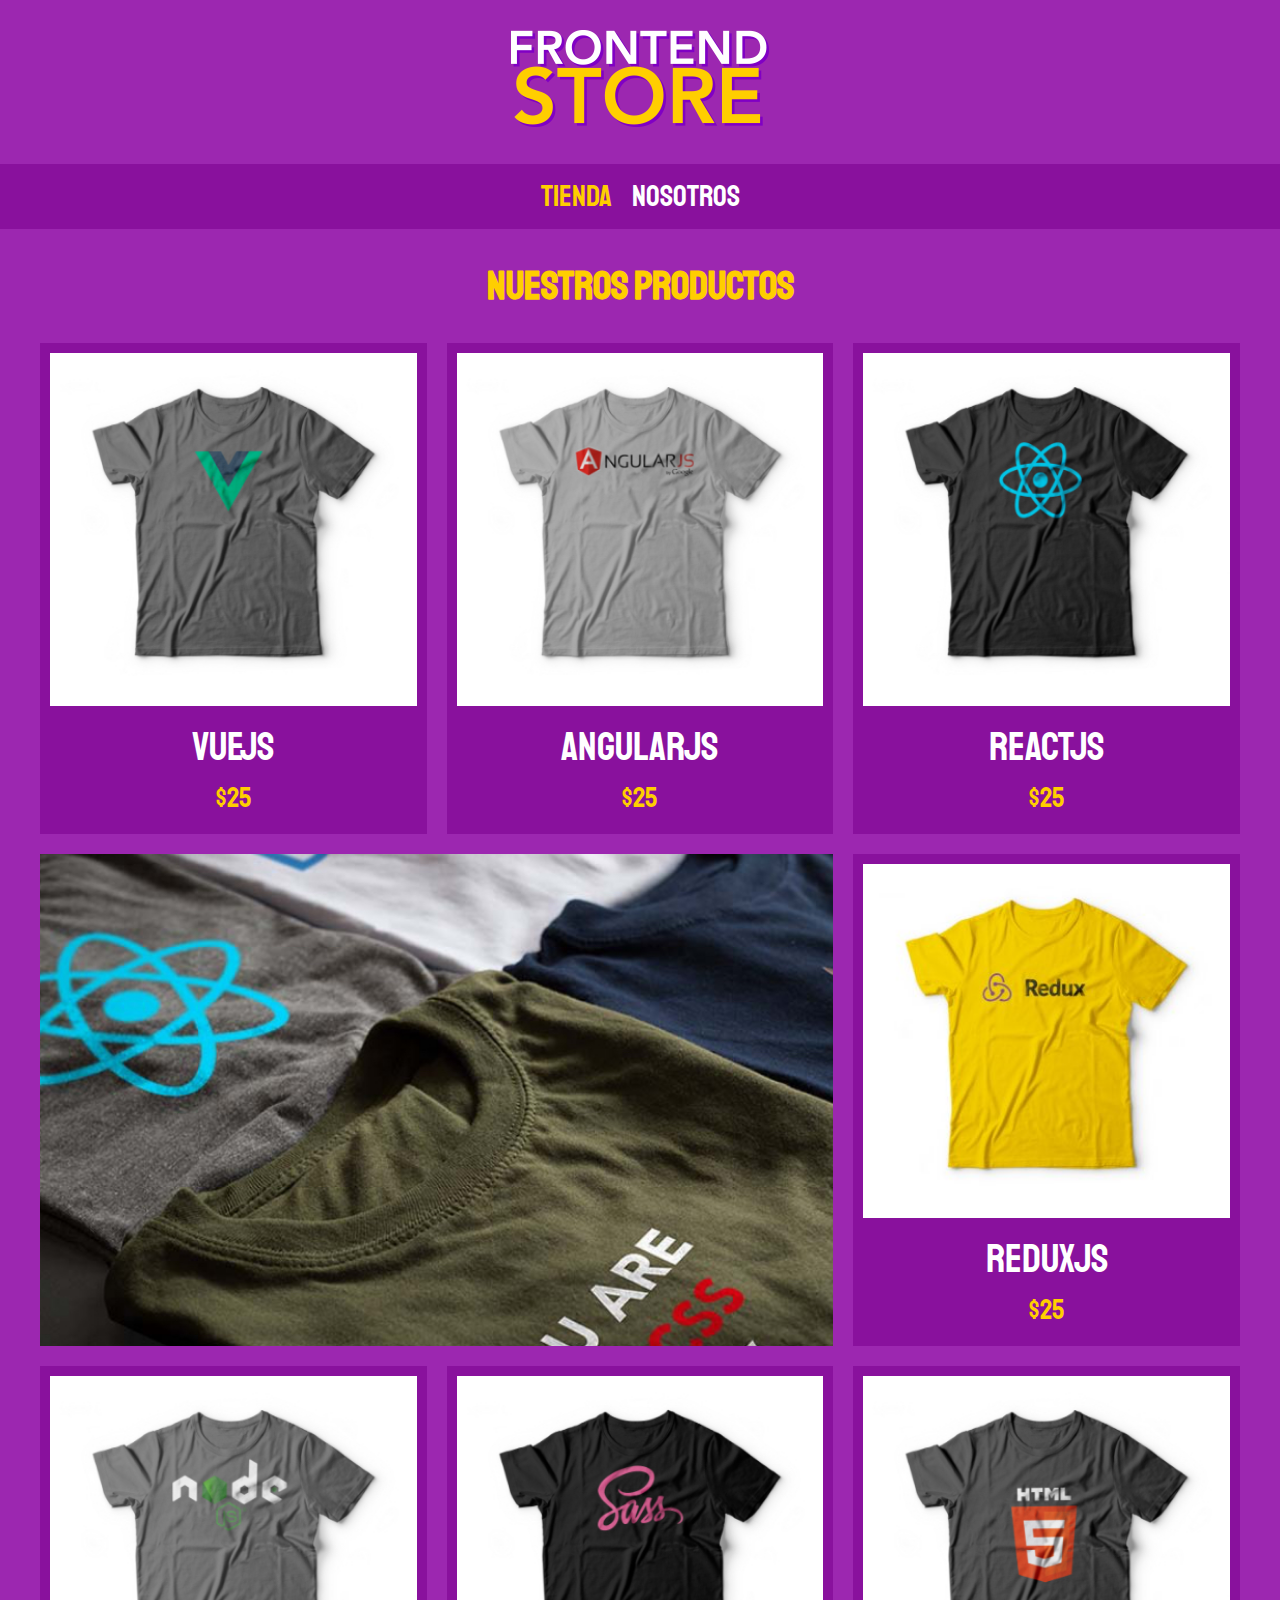
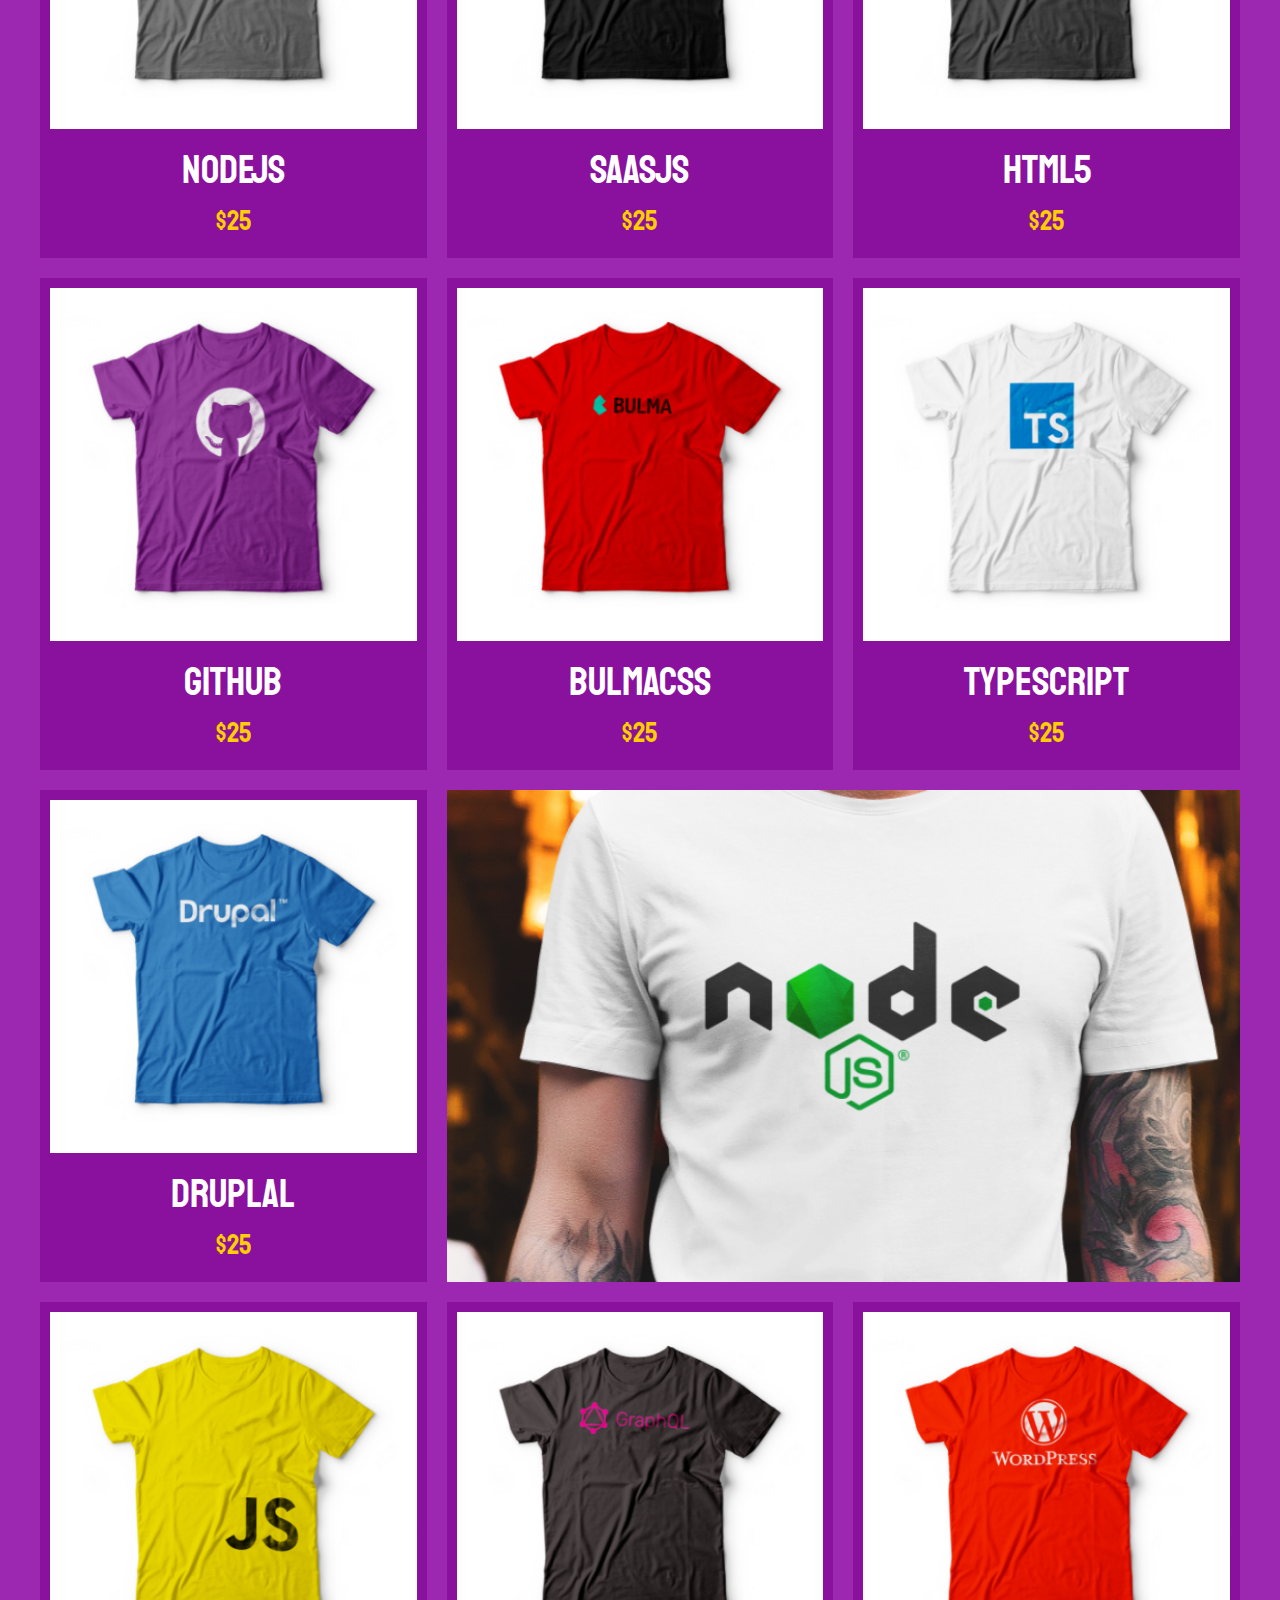
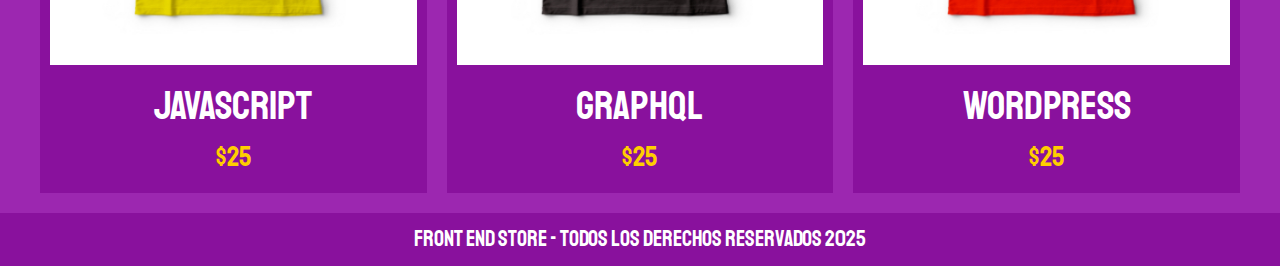
<file: index.html>
<!DOCTYPE html>
<html lang="es">

<head>
    <meta charset="UTF-8">
    <meta name="viewport" content="width=device-width, initial-scale=1.0">
    <title>FrontEnd Store</title>
    <link rel="stylesheet" href="/css/normalize.css">
    <link rel="preconnect" href="https://fonts.googleapis.com">
    <link rel="preconnect" href="https://fonts.gstatic.com" crossorigin>
    <link href="https://fonts.googleapis.com/css2?family=Krub&family=Staatliches&display=swap" rel="stylesheet">
    <link rel="stylesheet" href="/css/style.css">
</head>

<body>
    <header class="header">
        <a href="index.html">
            <img class="header__logo" src="img/logo.png" alt="Logo - FrontEnd Store">
        </a>
    </header>

    <nav class="navegacion">
        <a class="navegacion__enlace navegacion__enlace--activo" href="index.html">Tienda</a>
        <a class="navegacion__enlace" href="nosotros.html">Nosotros</a>
    </nav>

    <main class="contenedor">
        <h1>Nuestros Productos</h1>

        <div class="grid">
            <div class="producto">
                <a href="producto.html">
                    <img class="producto__imagen" src="img/1.jpg" alt="Imagen Remera">
                    <div class="producto__informacion">
                        <p class="producto__nombre">VueJS</p>
                        <p class="producto__precio">$25</p>
                    </div>
                </a>
            </div> <!-- producto -->
                <div class="producto">
                    <a href="producto.html">
                        <img class="producto__imagen" src="img/2.jpg" alt="Imagen Remera">
                        <div class="producto__informacion">
                            <p class="producto__nombre">AngularJS</p>
                            <p class="producto__precio">$25</p>
                        </div>
                    </a>
                </div> <!-- producto -->
                    <div class="producto">
                        <a href="producto.html">
                            <img class="producto__imagen" src="img/3.jpg" alt="Imagen Remera">
                            <div class="producto__informacion">
                                <p class="producto__nombre">ReactJS</p>
                                <p class="producto__precio">$25</p>
                            </div>
                        </a>
                    </div> <!-- producto -->
                        <div class="producto">
                            <a href="producto.html">
                                <img class="producto__imagen" src="img/4.jpg" alt="Imagen Remera">
                                <div class="producto__informacion">
                                    <p class="producto__nombre">ReduxJS</p>
                                    <p class="producto__precio">$25</p>
                                </div>
                            </a>
                        </div> <!-- producto -->
                            <div class="producto">
                                <a href="producto.html">
                                    <img class="producto__imagen" src="img/5.jpg" alt="Imagen Remera">
                                    <div class="producto__informacion">
                                        <p class="producto__nombre">NodeJS</p>
                                        <p class="producto__precio">$25</p>
                                    </div>
                                </a>
                            </div> <!-- producto -->
                                <div class="producto">
                                    <a href="producto.html">
                                        <img class="producto__imagen" src="img/6.jpg" alt="Imagen Remera">
                                        <div class="producto__informacion">
                                            <p class="producto__nombre">SAASJS</p>
                                            <p class="producto__precio">$25</p>
                                        </div>
                                    </a>
                                </div> <!-- producto -->
                                    <div class="producto">
                                        <a href="producto.html">
                                            <img class="producto__imagen" src="img/7.jpg" alt="Imagen Remera">
                                            <div class="producto__informacion">
                                                <p class="producto__nombre">HTML5</p>
                                                <p class="producto__precio">$25</p>
                                            </div>
                                        </a>
                                    </div> <!-- producto -->
                                        <div class="producto">
                                            <a href="producto.html">
                                                <img class="producto__imagen" src="img/8.jpg" alt="Imagen Remera">
                                                <div class="producto__informacion">
                                                    <p class="producto__nombre">Github</p>
                                                    <p class="producto__precio">$25</p>
                                                </div>
                                            </a>
                                        </div> <!-- producto -->
                                            <div class="producto">
                                                <a href="producto.html">
                                                    <img class="producto__imagen" src="img/9.jpg" alt="Imagen Remera">
                                                    <div class="producto__informacion">
                                                        <p class="producto__nombre">BulmaCSS</p>
                                                        <p class="producto__precio">$25</p>
                                                    </div>
                                                </a>
                                            </div> <!-- producto -->
                                                <div class="producto">
                                                    <a href="producto.html">
                                                        <img class="producto__imagen" src="img/10.jpg" alt="Imagen Remera">
                                                        <div class="producto__informacion">
                                                            <p class="producto__nombre">TypeScript</p>
                                                            <p class="producto__precio">$25</p>
                                                        </div>
                                                    </a>
                                                </div> <!-- producto -->
                                                    <div class="producto">
                                                        <a href="producto.html">
                                                            <img class="producto__imagen" src="img/11.jpg" alt="Imagen Remera">
                                                            <div class="producto__informacion">
                                                                <p class="producto__nombre">Druplal</p>
                                                                <p class="producto__precio">$25</p>
                                                            </div>
                                                        </a>
                                                    </div> <!-- producto -->
                                                        <div class="producto">
                                                            <a href="producto.html">
                                                                <img class="producto__imagen" src="img/12.jpg" alt="Imagen Remera">
                                                                <div class="producto__informacion">
                                                                    <p class="producto__nombre">JavaScript</p>
                                                                    <p class="producto__precio">$25</p>
                                                                </div>
                                                            </a>
                                                        </div> <!-- producto -->
                                                            <div class="producto">
                                                                <a href="producto.html">
                                                                    <img class="producto__imagen" src="img/13.jpg" alt="Imagen Remera">
                                                                    <div class="producto__informacion">
                                                                        <p class="producto__nombre">GraphQL</p>
                                                                        <p class="producto__precio">$25</p>
                                                                    </div>
                                                                </a>
                                                            </div> <!-- producto -->
                                                                <div class="producto">
                                                                    <a href="producto.html">
                                                                        <img class="producto__imagen" src="img/14.jpg" alt="Imagen Remera">
                                                                        <div class="producto__informacion">
                                                                            <p class="producto__nombre">WordPress</p>
                                                                            <p class="producto__precio">$25</p>
                                                                        </div>
                                                                    </a>
                                                                </div> <!-- producto -->
                                                                
                                                                <div class="grafico grafico--camisas"></div>
                                                                <div class="grafico grafico--node"></div>
        </div>
    </main>

<footer class="footer">
    <a class="footer__texto" href="">Front End Store - Todos Los Derechos Reservados 2025</a>
</footer>
</body>

</html>
</file>
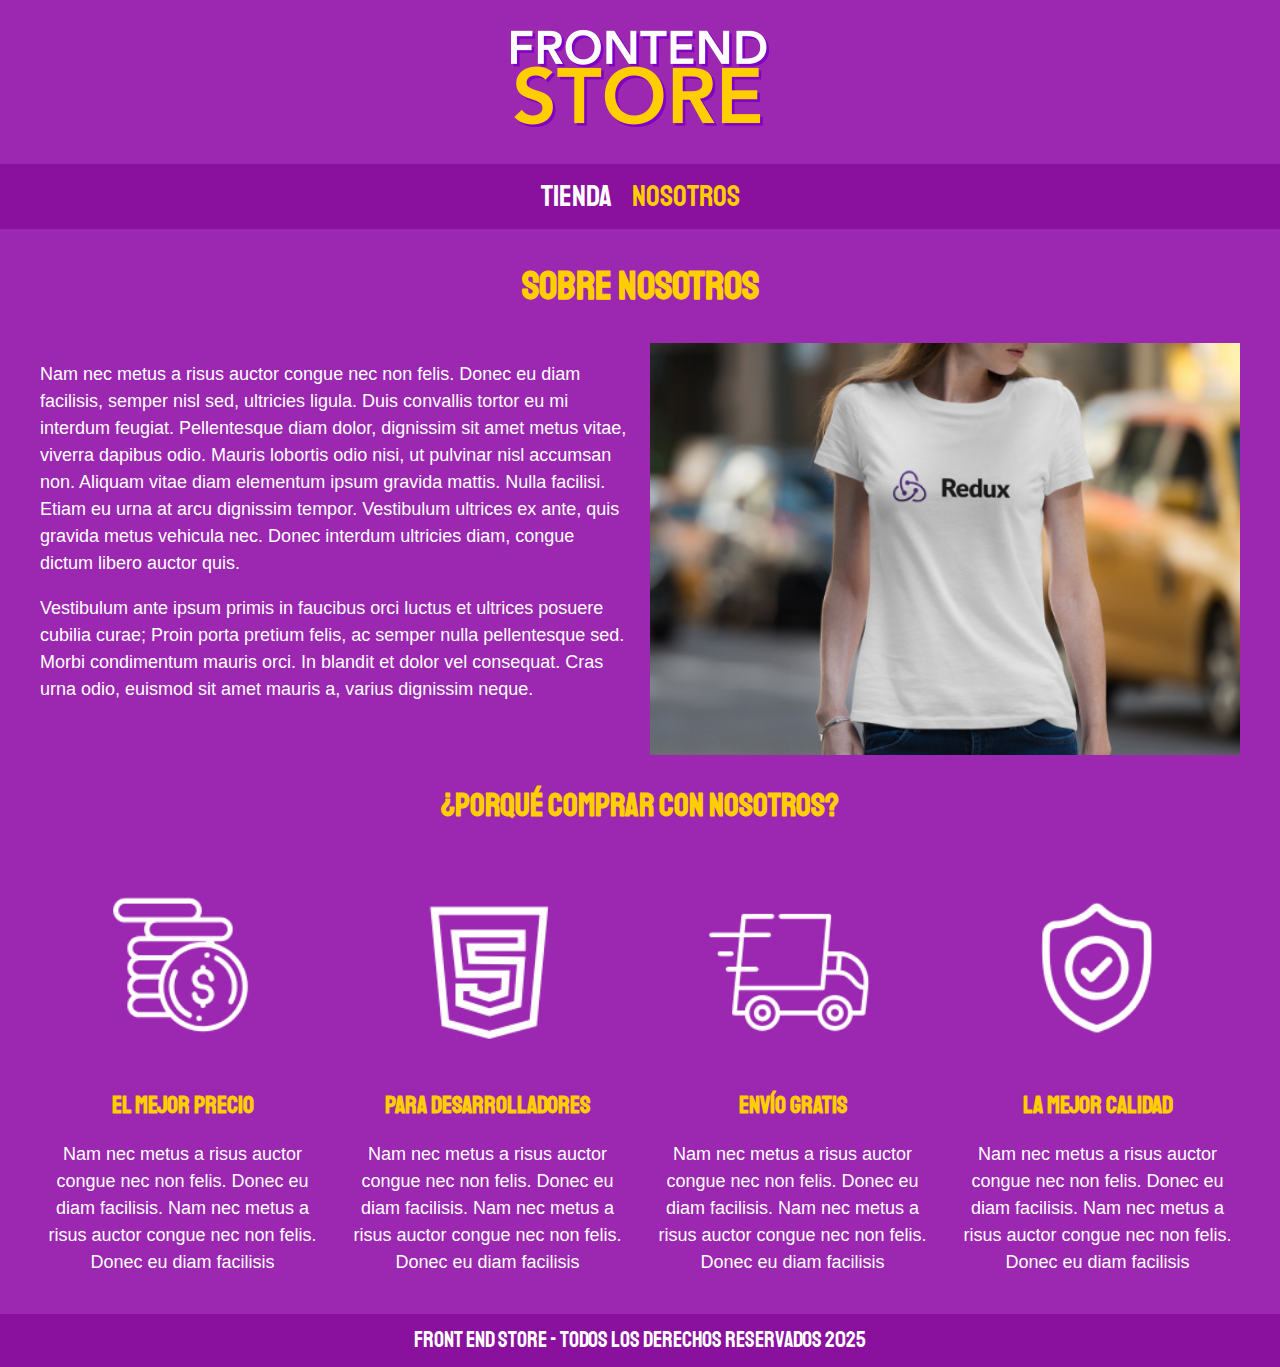
<file: nosotros.html>
<!DOCTYPE html>
<html lang="es">

<head>
    <meta charset="UTF-8">
    <meta name="viewport" content="width=device-width, initial-scale=1.0">
    <title>FrontEnd Store</title>
    <link rel="stylesheet" href="/css/normalize.css">
    <link rel="preconnect" href="https://fonts.googleapis.com">
    <link rel="preconnect" href="https://fonts.gstatic.com" crossorigin>
    <link href="https://fonts.googleapis.com/css2?family=Krub&family=Staatliches&display=swap" rel="stylesheet">
    <link rel="stylesheet" href="/css/style.css">
</head>

<body>
    <header class="header">
        <a href="index.html">
            <img class="header__logo" src="img/logo.png" alt="Logo - FrontEnd Store">
        </a>
    </header>

    <nav class="navegacion">
        <a class="navegacion__enlace" href="index.html">Tienda</a>
        <a class="navegacion__enlace navegacion__enlace--activo" href="#">Nosotros</a>
    </nav>

    <main class="contenedor">
        <h1>Sobre Nosotros</h1>

        <div class="nosotros">
            <div class="nosotros__contenido">
                <p>Nam nec metus a risus auctor congue nec non felis. Donec eu diam facilisis, semper nisl sed, ultricies ligula. Duis convallis tortor eu mi interdum feugiat. Pellentesque diam dolor, dignissim sit amet metus vitae, viverra dapibus odio. Mauris lobortis odio nisi, ut pulvinar nisl accumsan non. Aliquam vitae diam elementum ipsum gravida mattis. Nulla facilisi. Etiam eu urna at arcu dignissim tempor. Vestibulum ultrices ex ante, quis gravida metus vehicula nec. Donec interdum ultricies diam, congue dictum libero auctor quis. </p>

                <p>Vestibulum ante ipsum primis in faucibus orci luctus et ultrices posuere cubilia curae; Proin porta pretium felis, ac semper nulla pellentesque sed. Morbi condimentum mauris orci. In blandit et dolor vel consequat. Cras urna odio, euismod sit amet mauris a, varius dignissim neque. 
                </p>
            </div>
            <img class="nosotros__imagen" src="img/nosotros.jpg" alt="imagen nosotros">
        </div>
    </main>

    <section class="contenedor comprar">
        <h2 class="comprar__titulo">¿Porqué Comprar con Nosotros?</h2>

        <div class="bloques">

            <div class="bloque">
                <img class="bloque__imagen" src="img/icono_1.png" alt="porque comprar">
                <h3 class="bloque__titulo">El Mejor Precio</h3>
                <p>Nam nec metus a risus auctor congue nec non felis. Donec eu diam facilisis. Nam nec metus a risus auctor congue nec non felis. Donec eu diam facilisis</p>
            </div> <!-- bloque -->

            <div class="bloque">
                <img class="bloque__imagen" src="img/icono_2.png" alt="porque comprar">
                <h3 class="bloque__titulo">Para Desarrolladores</h3>
                <p>Nam nec metus a risus auctor congue nec non felis. Donec eu diam facilisis. Nam nec metus a risus auctor congue nec non felis. Donec eu diam facilisis</p>
            </div> <!-- bloque -->

            <div class="bloque">
                <img class="bloque__imagen" src="img/icono_3.png" alt="porque comprar">
                <h3 class="bloque__titulo">Envío Gratis</h3>
                <p>Nam nec metus a risus auctor congue nec non felis. Donec eu diam facilisis. Nam nec metus a risus auctor congue nec non felis. Donec eu diam facilisis</p>
            </div> <!-- bloque -->

            <div class="bloque">
                <img class="bloque__imagen" src="img/icono_4.png" alt="porque comprar">
                <h3 class="bloque__titulo">La Mejor Calidad</h3>
                <p>Nam nec metus a risus auctor congue nec non felis. Donec eu diam facilisis. Nam nec metus a risus auctor congue nec non felis. Donec eu diam facilisis</p>
            </div> <!-- bloque -->

        </div> <!-- bloques -->

    </section>

    <footer class="footer">
        <a class="footer__texto" href="">Front End Store - Todos Los Derechos Reservados 2025</a>
    </footer>
</body>

</html>
</file>
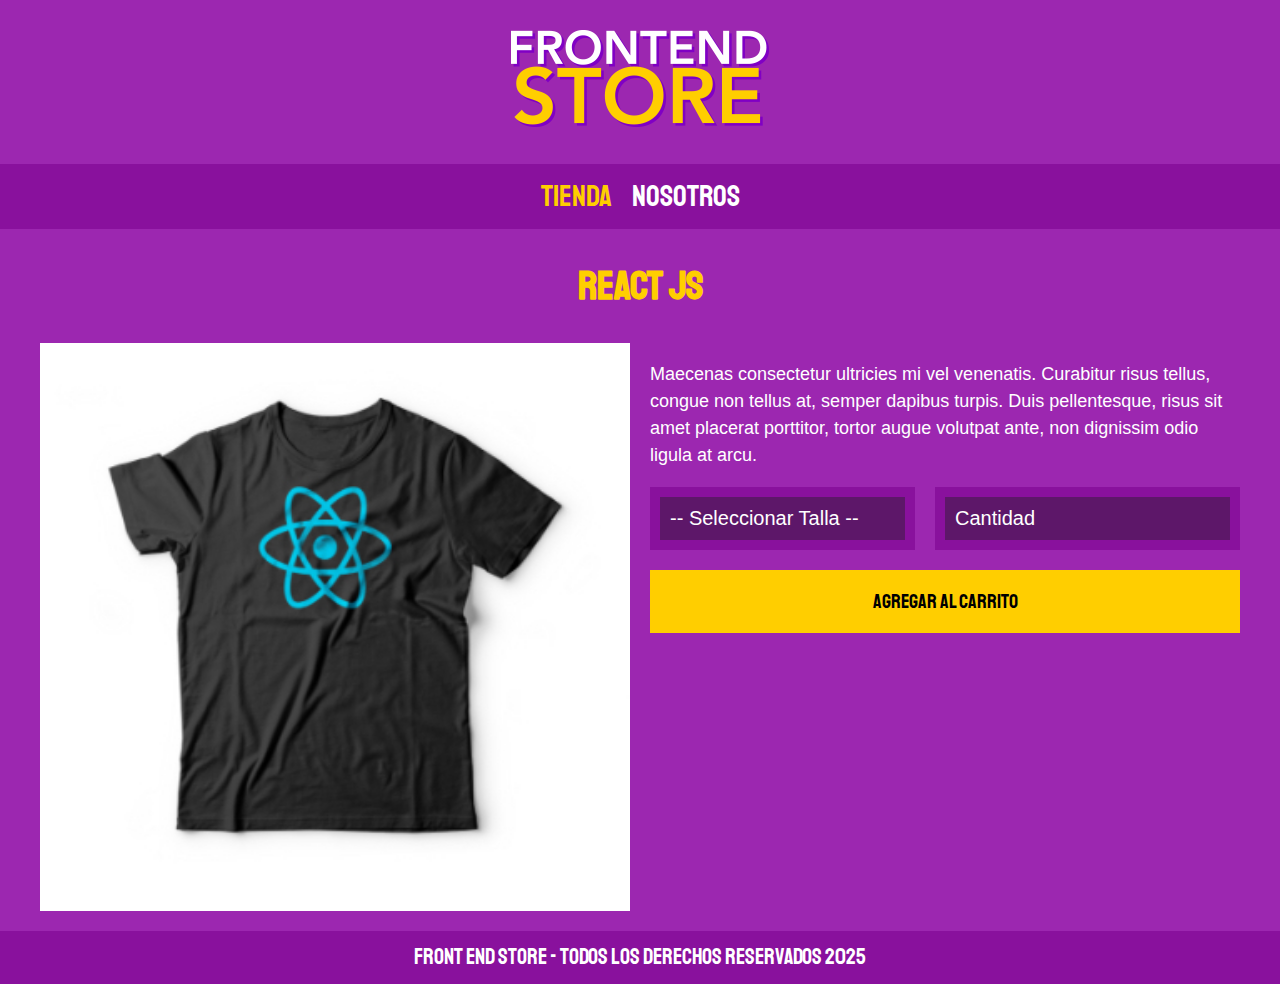
<file: producto.html>
<!DOCTYPE html>
<html lang="es">

<head>
    <meta charset="UTF-8">
    <meta name="viewport" content="width=device-width, initial-scale=1.0">
    <title>FrontEnd Store</title>
    <link rel="stylesheet" href="/css/normalize.css">
    <link rel="preconnect" href="https://fonts.googleapis.com">
    <link rel="preconnect" href="https://fonts.gstatic.com" crossorigin>
    <link href="https://fonts.googleapis.com/css2?family=Krub&family=Staatliches&display=swap" rel="stylesheet">
    <link rel="stylesheet" href="/css/style.css">
</head>

<body>
    <header class="header">
        <a href="index.html">
            <img class="header__logo" src="img/logo.png" alt="Logo - FrontEnd Store">
        </a>
    </header>

    <nav class="navegacion">
        <a class="navegacion__enlace navegacion__enlace--activo" href="index.html">Tienda</a>
        <a class="navegacion__enlace" href="nosotros.html">Nosotros</a>
    </nav>
        
        <main class="contenedor">
            <h1>React JS</h1>
    
            <div class="camisa">
                <img class="camisa__imagen" src="img/3.jpg" alt="Imagen del Producto">
    
                <div class="camisa__contenido">
                    <p>Maecenas consectetur ultricies mi vel venenatis. Curabitur risus tellus, congue non tellus at, semper dapibus turpis. Duis pellentesque, risus sit amet placerat porttitor, tortor augue volutpat ante, non dignissim odio ligula at arcu.</p>
    
                    <form class="formulario">
                        <select class="formulario__campo">
                            <option disabled selected>-- Seleccionar Talla --</option>
                            <option>Chica</option>
                            <option>Mediana</option>
                            <option>Grande</option>
                        </select>
                        <input class="formulario__campo" type="number" placeholder="Cantidad" min="1">
                        <input class="formulario__submit" type="submit" value="Agregar al Carrito">
                    </form>
                </div>
            </div>
        </main>

        <footer class="footer">
            <a class="footer__texto" href="">Front End Store - Todos Los Derechos Reservados 2025</a>
        </footer>

    </body>
</file>
<file: css/style.css>
:root {
    --primario: #9C27B0;
    --primarioOscuro: #89119D;
    --secundario: #FFCE00;
    --secundarioOscuro: rgb(233,287,2);
    --blanco: #FFF;
    --negro: #000;
    
    --fuentePrincipal: 'Staatliches', cursive;
}

html {
    box-sizing: border-box;
    font-size: 62.5%;
  }

  *, *:before, *:after {
    box-sizing: inherit;
  }

  /* Globales */
body {
    background-color: var(--primario);
    font-size: 1.6rem;
    line-height: 1.5;
}

p {
    font-size: 1.8rem;
    font-family: Arial, Helvetica, sans-serif;
    color: var(--blanco)
}

a {
    text-decoration: none;
}

img {
    width: 100%;
}
.contenedor {
    max-width: 120rem;
    margin: 0 auto;
}

h1, h2, h3 {
    text-align: center;
    color: var(--secundario);
    font-family: var(--fuentePrincipal);
}

h1 {
    font-size: 4rem;
}

h2 {
    font-size: 3.2rem;
}

h3 {
    font-size: 2.4rem;
}

/* Header */

.header {
    display: flex;
    justify-content: center;
}

.header__logo {
    margin: 3rem 0;
}

/* Footer */
.footer {
    background-color: var(--primarioOscuro);
    padding: 1rem 0;
    margin-top: 2rem;

}

.footer__texto {
font-family: var(--fuentePrincipal);
display: block;
text-align: center;
font-size: 2.2rem;
color: var(--blanco);
}

/* Navegación */

.navegacion {
    background-color: var(--primarioOscuro);
    padding: 1rem 0;
    display: flex;
    justify-content: center;
    gap: 2rem;

}

.navegacion__enlace {
font-family: var(--fuentePrincipal);
color: var(--blanco);
font-size: 3rem;
}

.navegacion__enlace--activo,
.navegacion__enlace:hover {
    color: var(--secundario);
}

/* Grid */
.grid {
    display: grid;
    grid-template-columns: repeat(2, 1fr);
    gap: 2rem;
}

@media (min-width:768px ) {
    .grid {
        grid-template-columns: repeat(3, 1fr);
    }
}

/* Productos */

.producto {
background-color: var(--primarioOscuro);
padding: 1rem;
}

.producto__nombre {
font-size: 4rem;
}

.producto__precio {
font-size: 2.8rem;
color: var(--secundario);
}

.producto__nombre,
.producto__precio {
    font-family: var(--fuentePrincipal);
    margin: 1rem 0;
    text-align: center;
    line-height: 1.2;
}
/* Graficos */
.grafico {
min-height: 30rem;
background-repeat: no-repeat;
background-size: cover;
grid-column: 1 / 3;
}

.grafico--camisas {
grid-row: 2 / 3;
background-image: url(../img/grafico1.jpg);
}

.grafico--node {
    background-image: url(..//img/grafico2.jpg);
    grid-row: 8 / 9;
}
@media (min-width: 768px) {
    .grafico--node {
        grid-row: 5 / 6;
        grid-column: 2 / 4;
        }
}

/** Nosotros **/

.nosotros {
    display: grid;
    grid-template-rows: repeat(2, auto);
}
@media (min-width: 768px) {
    .nosotros {
        grid-template-columns: repeat(2, 1fr);
        column-gap: 2rem;
    }
}
.nosotros__imagen {
    grid-row: 1 / 2;
}

@media (min-width: 768px) {
    .nosotros__imagen {
       grid-column: 2 / 3;
    }
}

.bloques {
    display: grid;
    grid-template-columns: repeat(2, 1fr);
    gap: 2rem;

}

@media (min-width: 768px) {
    .bloques {
        grid-template-columns: repeat(4, 1fr);
    }
}

.bloque {
    text-align: center;
}

.bloque__titulo {
    margin: 0;
}

/* Página del Producto */

@media (min-width: 768px) {
    .camisa {
        display: grid;
        grid-template-columns: repeat(2, 1fr);
        column-gap: 2rem;
    }
}

/* Formulario */

.formulario {
    display: grid;
    grid-template-columns: repeat(2, 1fr);
    gap: 2rem;
}

.formulario__campo {
border: 1rem solid var(--primarioOscuro);
background-color: rgba(0, 0, 0, 40%);
color: var(--blanco);
font-size: 2rem;
font-family: Arial, Helvetica, sans-serif;
padding: 1rem;
appearance: none;
}

.formulario__campo::placeholder {
    color: var(--blanco);
}

.formulario__submit {
    background-color: var(--secundario);
    border: none;
    font-size: 2rem;
    font-family: var(--fuentePrincipal);
    padding: 2rem;
    transition: background-color .3s ease;
    grid-column: 1 / 3;
}

.formulario__submit:hover {
    cursor: pointer;
    background-color: var(--secundarioOscuro);
}
</file>
